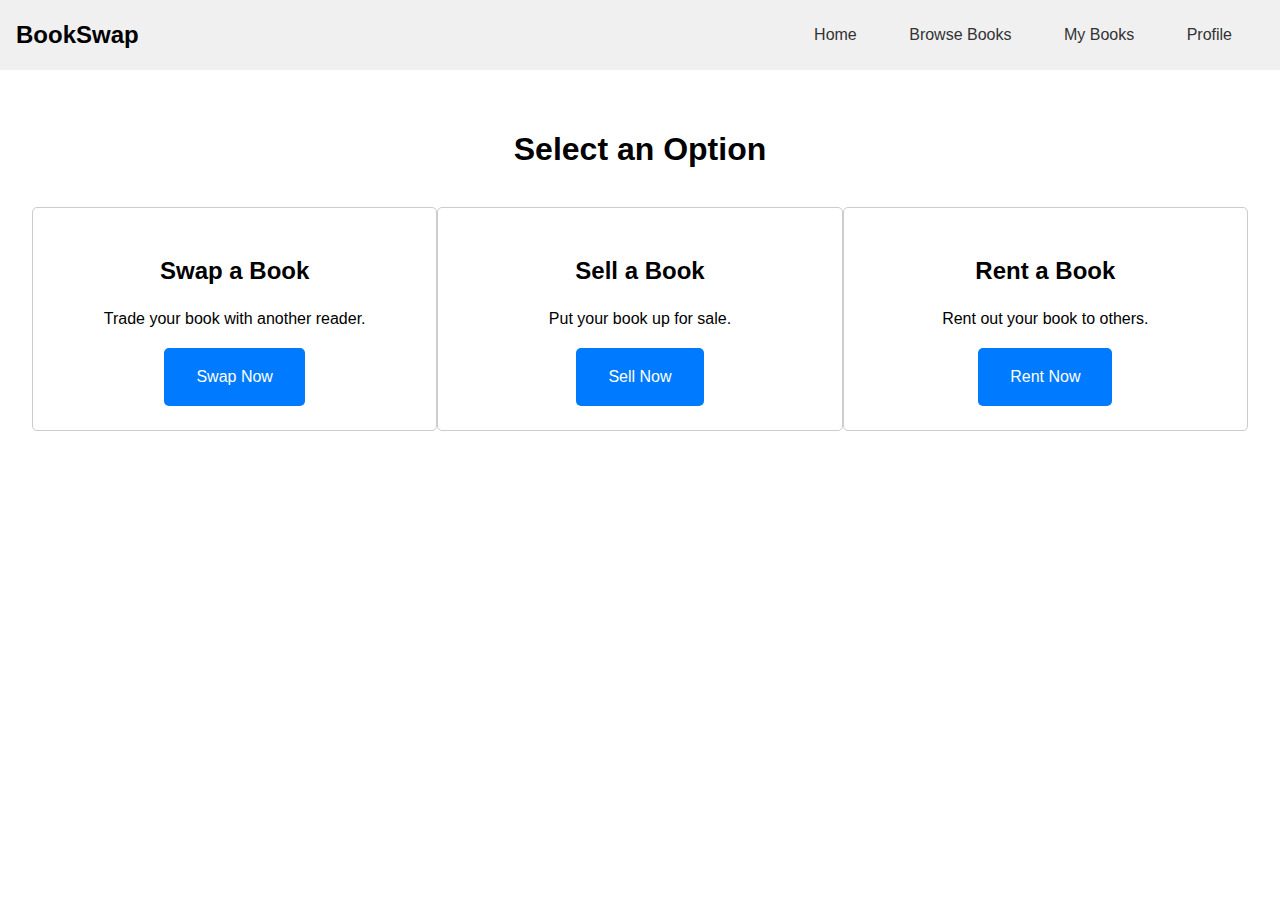
<file: select-option.html>
<!DOCTYPE html>
<html lang="en">
<head>
    <meta charset="UTF-8">
    <meta name="viewport" content="width=device-width, initial-scale=1.0">
    <title>Select Option - BookSwap</title>
    <link rel="stylesheet" href="styles.css">
</head>
<body>
    <!-- Header -->
    <header>
        <div class="logo">BookSwap</div>
        <nav>
            <ul>
                <li><a href="index.html">Home</a></li>
                <li><a href="browse-books.html">Browse Books</a></li>
                <li><a href="my-books.html">My Books</a></li>
                <li><a href="profile.html">Profile</a></li>
            </ul>
        </nav>
    </header>

    <!-- Main Content -->
    <main>
        <section class="options">
            <h1>Select an Option</h1>
            <div class="option-grid">
                <div class="option-card">
                    <h2>Swap a Book</h2>
                    <p>Trade your book with another reader.</p>
                    <a href="swap-book.html" class="cta-button">Swap Now</a>
                </div>
                <div class="option-card">
                    <h2>Sell a Book</h2>
                    <p>Put your book up for sale.</p>
                    <a href="sell-book.html" class="cta-button">Sell Now</a>
                </div>
                <div class="option-card">
                    <h2>Rent a Book</h2>
                    <p>Rent out your book to others.</p>
                    <a href="rent-book.html" class="cta-button">Rent Now</a>
                </div>
            </div>
        </section>
    </main>
</body>
</html>
</file>
<file: styles.css>
/* General Styles */
body {
    font-family: Arial, sans-serif;
    line-height: 1.6;
    margin: 0;
    padding: 0;
}

header {
    background-color: #f0f0f0;
    padding: 1rem;
    display: flex;
    justify-content: space-between;
    align-items: center;
}

.logo {
    font-size: 1.5rem;
    font-weight: bold;
}

nav ul {
    list-style-type: none;
    margin: 0;
    padding: 0;
}

nav ul li {
    display: inline;
    margin-right: 1rem;
}

nav ul li a {
    text-decoration: none;
    color: #333;
}

.search-bar {
    display: flex;
    align-items: center;
}

.search-bar input[type="text"] {
    padding: 0.5rem;
    margin-right: 0.5rem;
}

.search-bar button {
    padding: 0.5rem 1rem;
    background-color: #007bff;
    color: #fff;
    border: none;
    cursor: pointer;
}

.search-bar button:hover {
    background-color: #0056b3;
}

main {
    padding: 2rem;
}

.banner {
    text-align: center;
    margin-bottom: 2rem;
}

.cta-button {
    display: inline-block;
    padding: 1rem 2rem;
    background-color: #007bff;
    color: #fff;
    text-decoration: none;
    border-radius: 5px;
    transition: background-color 0.3s ease;
}

.cta-button:hover {
    background-color: #0056b3;
}

.browse-books {
    margin-bottom: 2rem;
}

.book-grid {
    display: grid;
    grid-template-columns: repeat(auto-fill, minmax(200px, 1fr));
    gap: 1rem;
}

.book-card {
    border: 1px solid #ccc;
    padding: 1rem;
    text-align: center;
}

.book-card img {
    max-width: 100%;
    height: auto;
    margin-bottom: 0.5rem;
}

.book-card button {
    padding: 0.5rem 1rem;
    background-color: #28a745;
    color: #fff;
    border: none;
    cursor: pointer;
    transition: background-color 0.3s ease;
}

.book-card button:hover {
    background-color: #218838;
}
/* General Styles */
body {
    font-family: Arial, sans-serif;
    line-height: 1.6;
    margin: 0;
    padding: 0;
}

header {
    background-color: #f0f0f0;
    padding: 1rem;
    display: flex;
    justify-content: space-between;
    align-items: center;
}

.logo {
    font-size: 1.5rem;
    font-weight: bold;
}

nav ul {
    list-style-type: none;
    margin: 0;
    padding: 0;
}

nav ul li {
    display: inline;
    margin-right: 1rem;
}

nav ul li a {
    text-decoration: none;
    color: #333;
    padding: 0.5rem 1rem;
    transition: background-color 0.3s ease;
}

nav ul li a:hover {
    background-color: #ddd;
    color: #333;
}

.search-bar {
    display: flex;
    align-items: center;
}

.search-bar input[type="text"] {
    padding: 0.5rem;
    margin-right: 0.5rem;
}

.search-bar button {
    padding: 0.5rem 1rem;
    background-color: #007bff;
    color: #fff;
    border: none;
    cursor: pointer;
    transition: background-color 0.3s ease;
}

.search-bar button:hover {
    background-color: #0056b3;
}

main {
    padding: 2rem;
}

.banner {
    text-align: center;
    margin-bottom: 2rem;
}

.cta-button {
    display: inline-block;
    padding: 1rem 2rem;
    background-color: #007bff;
    color: #fff;
    text-decoration: none;
    border-radius: 5px;
    transition: background-color 0.3s ease;
}

.cta-button:hover {
    background-color: #0056b3;
}

.browse-books {
    margin-bottom: 2rem;
}

.book-grid {
    display: grid;
    grid-template-columns: repeat(auto-fill, minmax(200px, 1fr));
    gap: 1rem;
}

.book-card {
    border: 1px solid #ccc;
    padding: 1rem;
    text-align: center;
}

.book-card img {
    max-width: 100%;
    height: auto;
    margin-bottom: 0.5rem;
}

.book-card button {
    padding: 0.5rem 1rem;
    background-color: #28a745;
    color: #fff;
    border: none;
    cursor: pointer;
    transition: background-color 0.3s ease;
}

.book-card button:hover {
    background-color: #218838;
}
/* General Styles */
body {
    font-family: Arial, sans-serif;
    line-height: 1.6;
    margin: 0;
    padding: 0;
}

header {
    background-color: #f0f0f0;
    padding: 1rem;
    display: flex;
    justify-content: space-between;
    align-items: center;
}

.logo {
    font-size: 1.5rem;
    font-weight: bold;
}

nav ul {
    list-style-type: none;
    margin: 0;
    padding: 0;
}

nav ul li {
    display: inline;
    margin-right: 1rem;
}

nav ul li a {
    text-decoration: none;
    color: #333;
    padding: 0.5rem 1rem;
    transition: background-color 0.3s ease;
}

nav ul li a:hover {
    background-color: #ddd;
    color: #333;
}

.search-bar {
    display: flex;
    align-items: center;
}

.search-bar input[type="text"] {
    padding: 0.5rem;
    margin-right: 0.5rem;
}

.search-bar button {
    padding: 0.5rem 1rem;
    background-color: #007bff;
    color: #fff;
    border: none;
    cursor: pointer;
    transition: background-color 0.3s ease;
}

.search-bar button:hover {
    background-color: #0056b3;
}

main {
    padding: 2rem;
}

.banner {
    text-align: center;
    margin-bottom: 2rem;
}

.cta-button {
    display: inline-block;
    padding: 1rem 2rem;
    background-color: #007bff;
    color: #fff;
    text-decoration: none;
    border-radius: 5px;
    transition: background-color 0.3s ease;
}

.cta-button:hover {
    background-color: #0056b3;
}

/* Options Section */
.options {
    text-align: center;
}

.option-grid {
    display: flex;
    justify-content: space-around;
    margin-top: 2rem;
}

.option-card {
    border: 1px solid #ccc;
    padding: 1.5rem;
    border-radius: 5px;
    text-align: center;
    width: 30%;
    transition: box-shadow 0.3s ease;
}

.option-card:hover {
    box-shadow: 0 0 10px rgba(0, 0, 0, 0.1);
}

.option-card h2 {
    margin-bottom: 0.5rem;
}

.option-card p {
    margin-bottom: 1rem;
}

footer {
    background-color: #333;
    color: #fff;
    text-align: center;
    padding: 1rem;
    position: fixed;
    bottom: 0;
    width: 100%;
}
/* General Styles */
body {
    font-family: Arial, sans-serif;
    line-height: 1.6;
    margin: 0;
    padding: 0;
}

header {
    background-color: #f0f0f0;
    padding: 1rem;
    display: flex;
    justify-content: space-between;
    align-items: center;
}

.logo {
    font-size: 1.5rem;
    font-weight: bold;
}

nav ul {
    list-style-type: none;
    margin: 0;
    padding: 0;
}

nav ul li {
    display: inline;
    margin-right: 1rem;
}

nav ul li a {
    text-decoration: none;
    color: #333;
    padding: 0.5rem 1rem;
    transition: background-color 0.3s ease;
}

nav ul li a:hover {
    background-color: #ddd;
    color: #333;
}

main {
    padding: 2rem;
}

footer {
    background-color: #333;
    color: #fff;
    text-align: center;
    padding: 1rem;
    position: fixed;
    bottom: 0;
    width: 100%;
}

/* Book Listing Page */
.book-listing {
    text-align: center;
}

.book-grid {
    display: grid;
    grid-template-columns: repeat(auto-fill, minmax(200px, 1fr));
    gap: 1rem;
    margin-top: 2rem;
}

.book-card {
    border: 1px solid #ccc;
    padding: 1rem;
    border-radius: 5px;
    text-align: center;
    transition: box-shadow 0.3s ease;
}

.book-card:hover {
    box-shadow: 0 0 10px rgba(0, 0, 0, 0.1);
}

.book-card img {
    max-width: 100%;
    height: auto;
    margin-bottom: 1rem;
}

.book-card h2 {
    margin: 0.5rem 0;
}

.book-card p {
    margin: 0.5rem 0;
}

/* Book Details Page */
.book-details {
    text-align: center;
}

.book-details img {
    max-width: 300px;
    margin: 2rem 0;
}

.book-details h1 {
    margin-top: 1rem;
    font-size: 2.5rem;
}

.book-details h2 {
    margin-top: 1rem;
    font-size: 2rem;
    color: #555;
}

.book-details p {
    margin: 1rem 0;
    font-size: 1.2rem;
}
/* General Styles */
body {
    font-family: Arial, sans-serif;
    line-height: 1.6;
    margin: 0;
    padding: 0;
}

header {
    background-color: #f0f0f0;
    padding: 1rem;
    display: flex;
    justify-content: space-between;
    align-items: center;
}

.logo {
    font-size: 1.5rem;
    font-weight: bold;
}

nav ul {
    list-style-type: none;
    margin: 0;
    padding: 0;
}

nav ul li {
    display: inline;
    margin-right: 1rem;
}

nav ul li a {
    text-decoration: none;
    color: #333;
    padding: 0.5rem 1rem;
    transition: background-color 0.3s ease;
}

nav ul li a:hover {
    background-color: #ddd;
    color: #333;
}

main {
    padding: 2rem;
}

footer {
    background-color: #333;
    color: #fff;
    text-align: center;
    padding: 1rem;
    position: fixed;
    bottom: 0;
    width: 100%;
}

/* Profile Page */
.profile {
    max-width: 800px;
    margin: 0 auto;
    text-align: center;
}

.profile-info {
    display: flex;
    align-items: center;
    margin-bottom: 2rem;
}

.profile-info img {
    border-radius: 50%;
    width: 150px;
    height: 150px;
    margin-right: 2rem;
}

.user-details {
    text-align: left;
}

.user-details h2 {
    margin: 0 0 1rem;
}

.user-details p {
    margin: 0.5rem 0;
}

.profile-section {
    margin-bottom: 2rem;
}

.book-grid {
    display: grid;
    grid-template-columns: repeat(auto-fill, minmax(200px, 1fr));
    gap: 1rem;
}

.book-card {
    border: 1px solid #ccc;
    padding: 1rem;
    border-radius: 5px;
    text-align: center;
    transition: box-shadow 0.3s ease;
}

.book-card:hover {
    box-shadow: 0 0 10px rgba(0, 0, 0, 0.1);
}

.book-card img {
    max-width: 100%;
    height: auto;
    margin-bottom: 1rem;
}

.book-card h2 {
    margin: 0.5rem 0;
}

.book-card p {
    margin: 0.5rem 0;
}

#activity-list {
    list-style-type: none;
    padding: 0;
}

#activity-list li {
    margin-bottom: 0.5rem;
}

button {
    padding: 0.5rem 1rem;
    margin: 0.5rem;
    border: none;
    background-color: #007bff;
    color: white;
    border-radius: 5px;
    cursor: pointer;
    transition: background-color 0.3s ease;
}

button:hover {
    background-color: #0056b3;
}
/* General Styles */
body {
    font-family: Arial, sans-serif;
    line-height: 1.6;
    margin: 0;
    padding: 0;
}

header {
    background-color: #f0f0f0;
    padding: 1rem;
    display: flex;
    justify-content: space-between;
    align-items: center;
}

.logo {
    font-size: 1.5rem;
    font-weight: bold;
}

nav ul {
    list-style-type: none;
    margin: 0;
    padding: 0;
}

nav ul li {
    display: inline;
    margin-right: 1rem;
}

nav ul li a {
    text-decoration: none;
    color: #333;
    padding: 0.5rem 1rem;
    transition: background-color 0.3s ease;
}

nav ul li a:hover {
    background-color: #ddd;
    color: #333;
}

main {
    padding: 2rem;
}

footer {
    background-color: #333;
    color: #fff;
    text-align: center;
    padding: 1rem;
    position: fixed;
    bottom: 0;
    width: 100%;
}

/* My Books Page */
.my-books {
    text-align: center;
}

.book-grid {
    display: grid;
    grid-template-columns: repeat(auto-fill, minmax(200px, 1fr));
    gap: 1rem;
    margin-top: 2rem;
}

.book-card {
    border: 1px solid #ccc;
    padding: 1rem;
    border-radius: 5px;
    text-align: center;
    transition: box-shadow 0.3s ease;
}

.book-card:hover {
    box-shadow: 0 0 10px rgba(0, 0, 0, 0.1);
}

.book-card img {
    max-width: 100%;
    height: auto;
    margin-bottom: 1rem;
}

.book-card h2 {
    margin: 0.5rem 0;
}

.book-card p {
    margin: 0.5rem 0;
}

button {
    padding: 0.5rem 1rem;
    margin: 0.5rem;
    border: none;
    background-color: #007bff;
    color: white;
    border-radius: 5px;
    cursor: pointer;
    transition: background-color 0.3s ease;
}

button:hover {
    background-color: #0056b3;
}

/* Modal Styles */
.modal {
    display: none;
    position: fixed;
    z-index: 1;
    left: 0;
    top: 0;
    width: 100%;
    height: 100%;
    overflow: auto;
    background-color: rgb(0,0,0);
    background-color: rgba(0,0,0,0.4);
    padding-top: 60px;
}

.modal-content {
    background-color: #fefefe;
    margin: 5% auto;
    padding: 20px;
    border: 1px solid #888;
    width: 80%;
    max-width: 500px;
    text-align: left;
}

.close {
    color: #aaa;
    float: right;
    font-size: 28px;
    font-weight: bold;
}

.close:hover,
.close:focus {
    color: black;
    text-decoration: none;
    cursor: pointer;
}

label {
    display: block;
    margin-top: 1rem;
}

input[type="text"],
textarea,
select {
    width: 100%;
    padding: 0.5rem;
    margin-top: 0.5rem;
    border: 1px solid #ccc;
    border-radius: 5px;
}
/* Additional styles for camera section */
.camera-section {
    margin-top: 1rem;
    text-align: center;
}

#video {
    display: block;
    margin: 0 auto 1rem auto;
}

#canvas, #captured-image {
    display: block;
    margin: 1rem auto;
    border: 1px solid #ccc;
    border-radius: 5px;
}
</file>
